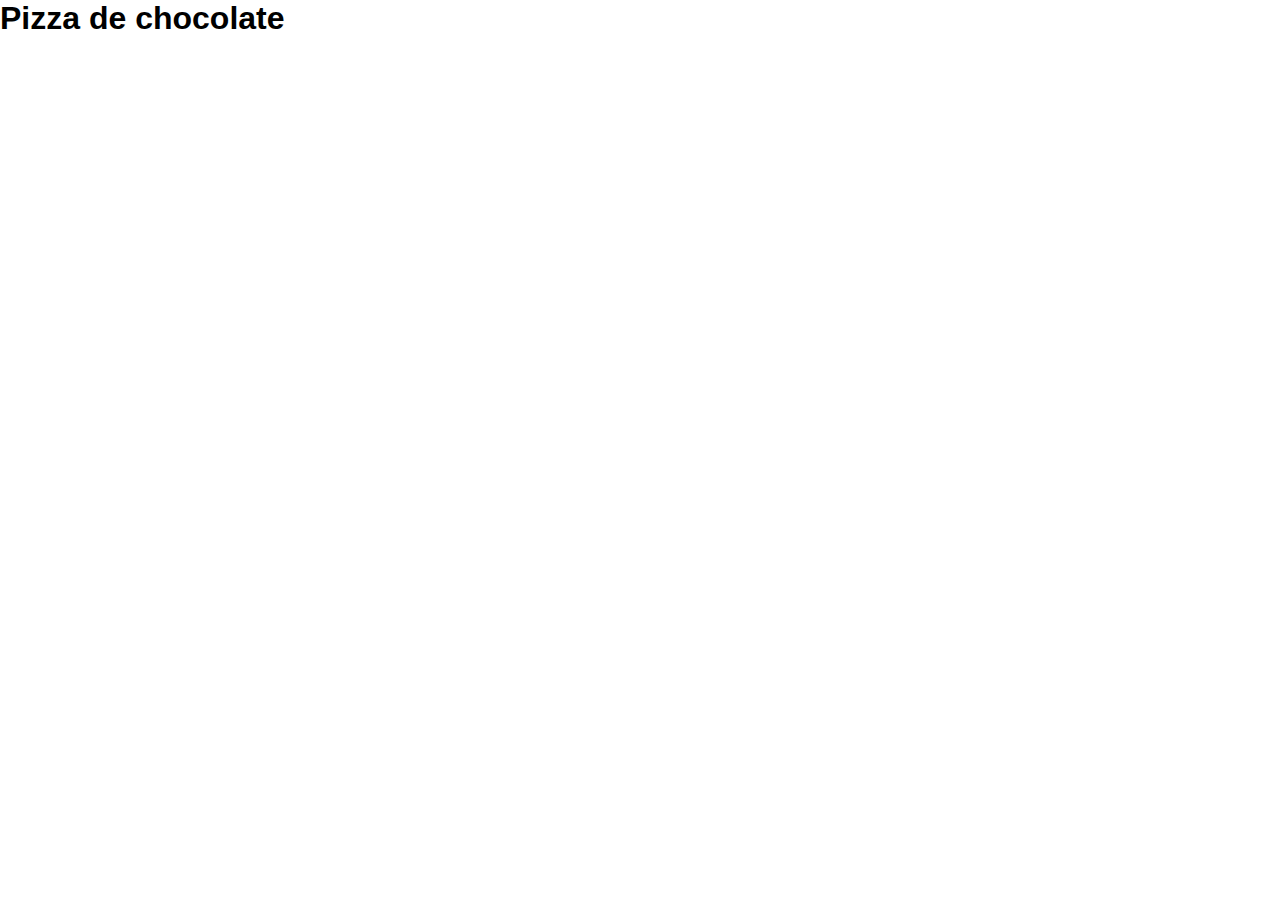
<file: index.html>
<!DOCTYPE html>
<html lang="en">
<head>
    <meta charset="UTF-8">
    <meta name="viewport" content="width=device-width, initial-scale=1.0">
    <title>Maquetación</title>
    <link rel="stylesheet" href="./css/style.css">
</head>
<body>
    <main>
        <h1>Pizza de chocolate</h1>
    </main>
</body>
</html>
</file>
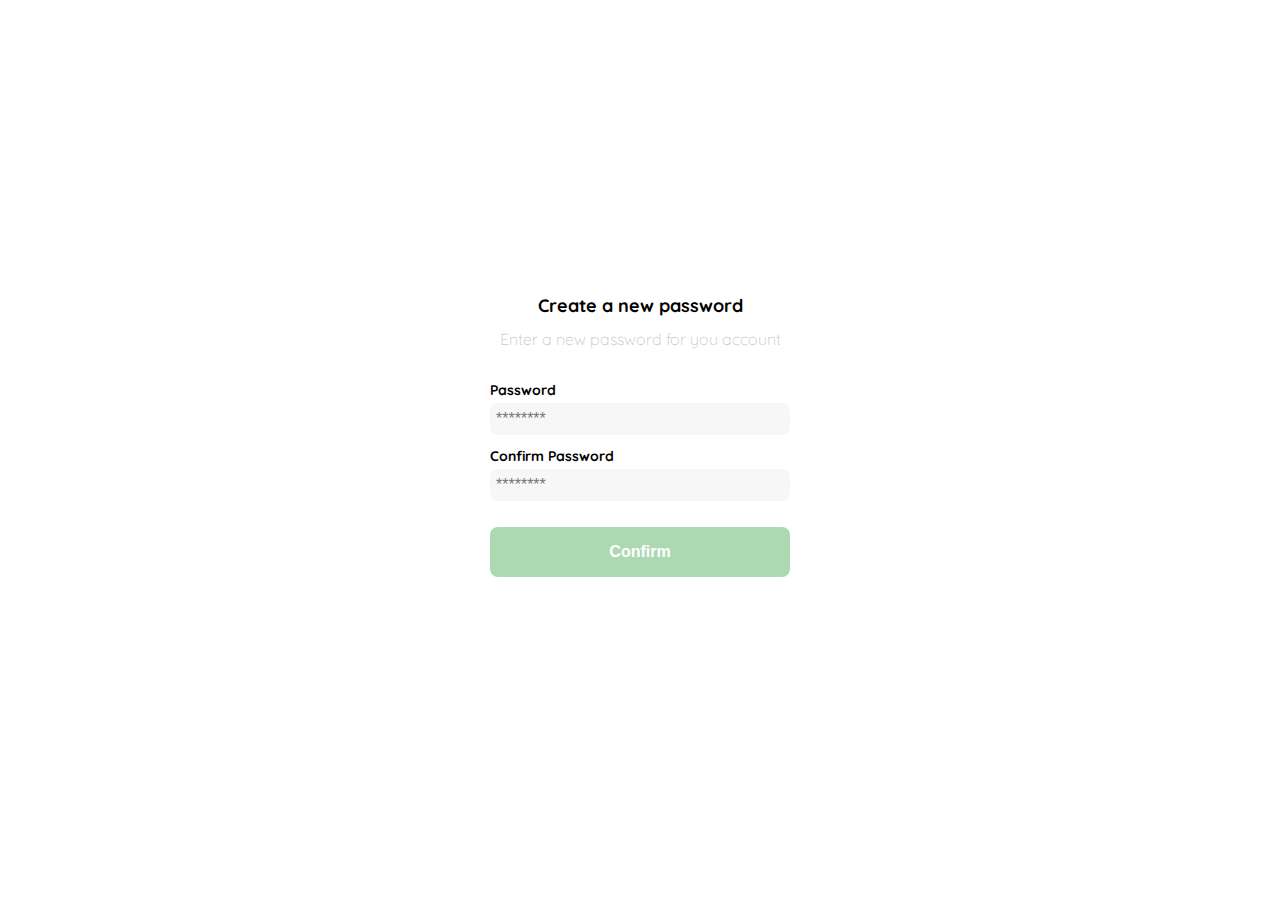
<file: clase1.html>
<!DOCTYPE html>
<html lang="en">
<head>
    <meta charset="UTF-8">
    <meta name="viewport" content="width=device-width, initial-scale=1.0">
    <title>Login</title>
    <link rel="stylesheet" href="./css/style.css">
    <link rel="preconnect" href="https://fonts.googleapis.com">
    <link rel="preconnect" href="https://fonts.gstatic.com" crossorigin>
    <link href="https://fonts.googleapis.com/css2?family=Quicksand:wght@300;500;700&display=swap" rel="stylesheet">
</head>
<body>
    <div class="login">
        <div class="form-container">
            <img src="./Assets/logos/logo_yard_sale.svg" alt="logo" class="logo">

            <h1 class="title">Create a new password</h1>
            <p class="subtitle">Enter a new password for you account</p>

            <form action="/" class="form">
                <label for="password" class="label">Password</label>
                <input type="password" placeholder="********" id="password" class="input input-password">

            
                <label for="new-password" class="label">Confirm Password</label>
                <input type="password" placeholder="********" id="new-password" class="input input-password">
                
                <input type="submit" value="Confirm" class="primary-button login-button">
            </form>
        </div>
    </div>
</body>
</html>
</file>
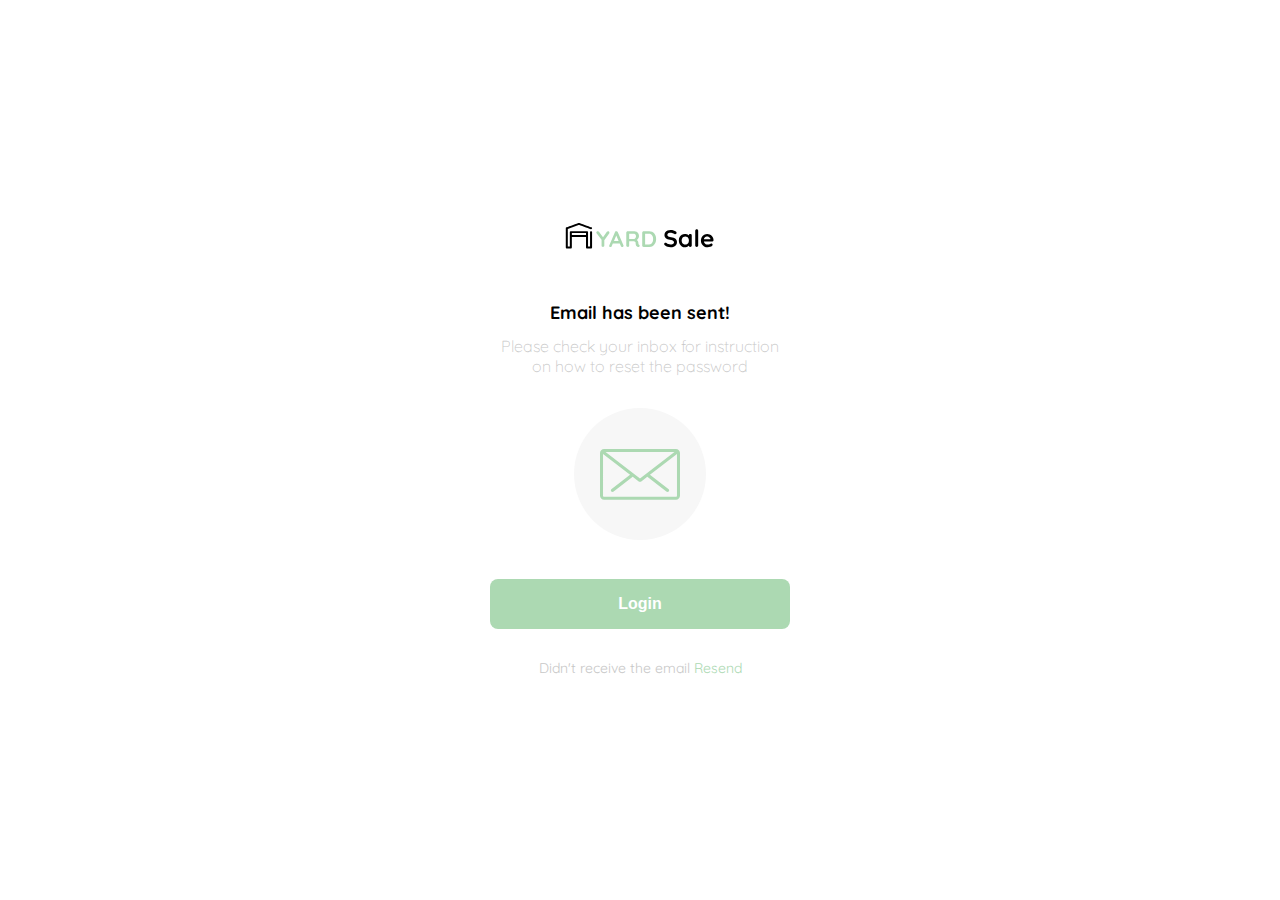
<file: clase2.html>
<!DOCTYPE html>
<html lang="en">
<head>
    <meta charset="UTF-8">
    <meta name="viewport" content="width=device-width, initial-scale=1.0">
    <title>Login</title>
    <link rel="stylesheet" href="./css/style.css">
    <link rel="preconnect" href="https://fonts.googleapis.com">
    <link rel="preconnect" href="https://fonts.gstatic.com" crossorigin>
    <link href="https://fonts.googleapis.com/css2?family=Quicksand:wght@300;500;700&display=swap" rel="stylesheet">
    <style>
        :root {
    --white: #FFFFFF;
    --black: #000000;
    --dark: #232830;
    --very-light-pink: #C7c7c7;
    --text-input-field: #F7F7F7;
    --hospital-green: #ACD9B2;
    --sm: 14px;
    --md: 16px;
    --lg: 18px;
        }
        * {
            box-sizing: border-box;
            margin: 0;
            padding: 0;
        }

        body {
            font-family: 'Quicksand', sans-serif;
        }

        .login {
            width: 100%;
            height: 100vh;
            display: grid;
            place-items: center;
        }

        .form-container {
            display: grid;
            grid-template-rows: auto 1fr auto;
            width: 300px;
            justify-items: center;
        }

        .logo {
            width: 150px;
            margin-bottom: 48px;
            justify-self: center;
            display: grid;
        }

        .title {
            font-size: var(--lg);
            margin-bottom: 12px;
            text-align: center;
        }

        .subtitle {
            color: var(--very-light-pink);
            font-size: var(--md);
            font-weight: 300;
            margin-top: 0;
            margin-bottom: 32px;
            text-align: center;
        }

        .email-image {
            width: 132px;
            height: 132px;
            border-radius: 50%;
            background-color: var(--text-input-field);
            display: flex;
            justify-content: center;
            align-items: center;
            margin-bottom: 25px;
        }

        .email-image img{
            width: 80px;
        }
        
        .resend {
            font-size: var(--sm);
        }

        .resend span{
            color: var(--very-light-pink);
        }
        .resend a{
            color: var(--hospital-green);
            text-decoration: none;
        }

        .primary-button {
            background-color: var(--hospital-green);
            border-radius: 8px;
            border: none;
            color: white;
            width: 100%;
            height: 50px;
            cursor: pointer;
            font-size: var(--md);
            font-weight: bold;
            -webkit-border-radius: 8px;
            -moz-border-radius: 8px;
            -ms-border-radius: 8px;
            -o-border-radius: 8px;
        }

        .login-button {
            margin-top: 14px;
            margin-bottom: 30px;
        }

        .primary-button:hover {
            background-color: #8bda96;
        }

        .resed {
            text-align: center;
        }

        @media (max-width: 640px) {
            .logo {
                display: block;
            }
        }
    </style>
</head>
<body>
    <div class="login">
        <div class="form-container">
            <img src="./Assets/logos/logo_yard_sale.svg" alt="logo" class="logo">

            <h1 class="title">Email has been sent!</h1>
            <p class="subtitle">Please check your inbox for instruction on how to reset the password</p>

            <div class="email-image">
                <img src="./Assets/icons/email.svg" alt="email">
            </div>

            <button class="primary-button login-button">Login</button>

            <p class="resend">
                <span>Didn't receive the email</span>
                <a href="/">Resend</a>
            </p>
        </div>
    </div>
</body>
</html>
</file>
<file: css/style.css>
:root {
    --white: #FFFFFF;
    --black: #000000;
    --dark: #232830;
    --very-light-pink: #C7c7c7;
    --text-input-field: #F7F7F7;
    --hospital-green: #ACD9B2;
    --sm: 14px;
    --md: 16px;
    --lg: 18px;
}
* {
    box-sizing: border-box;
    margin: 0;
    padding: 0;
}

body {
    font-family: 'Quicksand', sans-serif;
}

.login {
    width: 100%;
    height: 100vh;
    display: grid;
    place-items: center;
}

.form-container {
    display: grid;
    grid-template-rows: auto 1fr auto;
    width: 300px;
}

.logo {
    width: 150px;
    margin-bottom: 48px;
    justify-self: center;
    display: none;
}

.title {
    font-size: var(--lg);
    margin-bottom: 12px;
    text-align: center;
}

.subtitle {
    color: var(--very-light-pink);
    font-size: var(--md);
    font-weight: 300;
    margin-top: 0;
    margin-bottom: 32px;
    text-align: center;
}

.form {
    display: flex;
    flex-direction: column;
}

.label {
    font-size: var(--sm);
    font-weight: bold;
    margin-bottom: 4px;
}

.input {
    background-color: var(--text-input-field);
    border: none;
    border-radius: 8px;
    height: 32px;
    font-size: var(--md);
    padding: 6px;
    margin-bottom: 12px;
    -webkit-border-radius: 8px;
    -moz-border-radius: 8px;
    -ms-border-radius: 8px;
    -o-border-radius: 8px;
}
.primary-button {
    background-color: var(--hospital-green);
    border-radius: 8px;
    border: none;
    color: white;
    width: 100%;
    height: 50px;
    cursor: pointer;
    font-size: var(--md);
    font-weight: bold;
    -webkit-border-radius: 8px;
    -moz-border-radius: 8px;
    -ms-border-radius: 8px;
    -o-border-radius: 8px;
}

.login-button {
    margin-top: 14px;
    margin-bottom: 30px;
}

.primary-button:hover {
    background-color: #8bda96;
}

@media (max-width: 640px) {
    .logo {
        display: block;
    }
}
</file>
